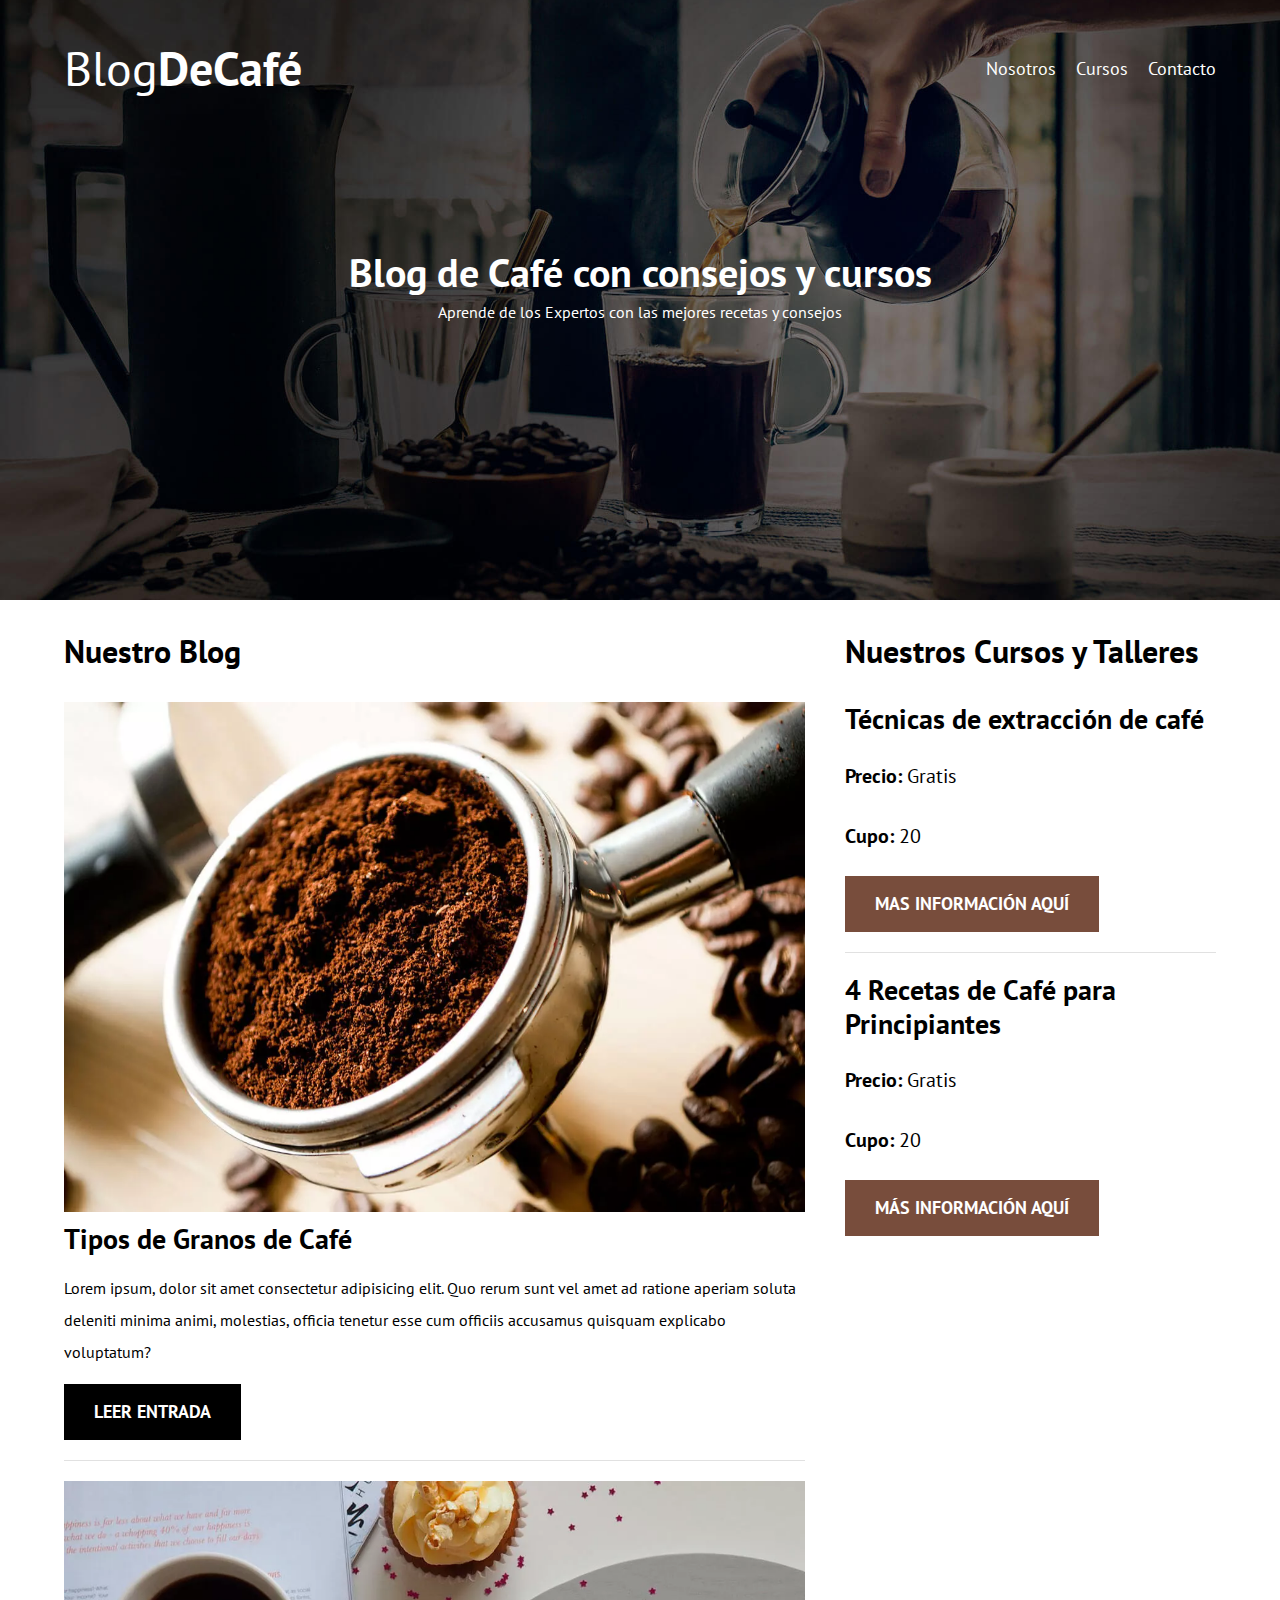
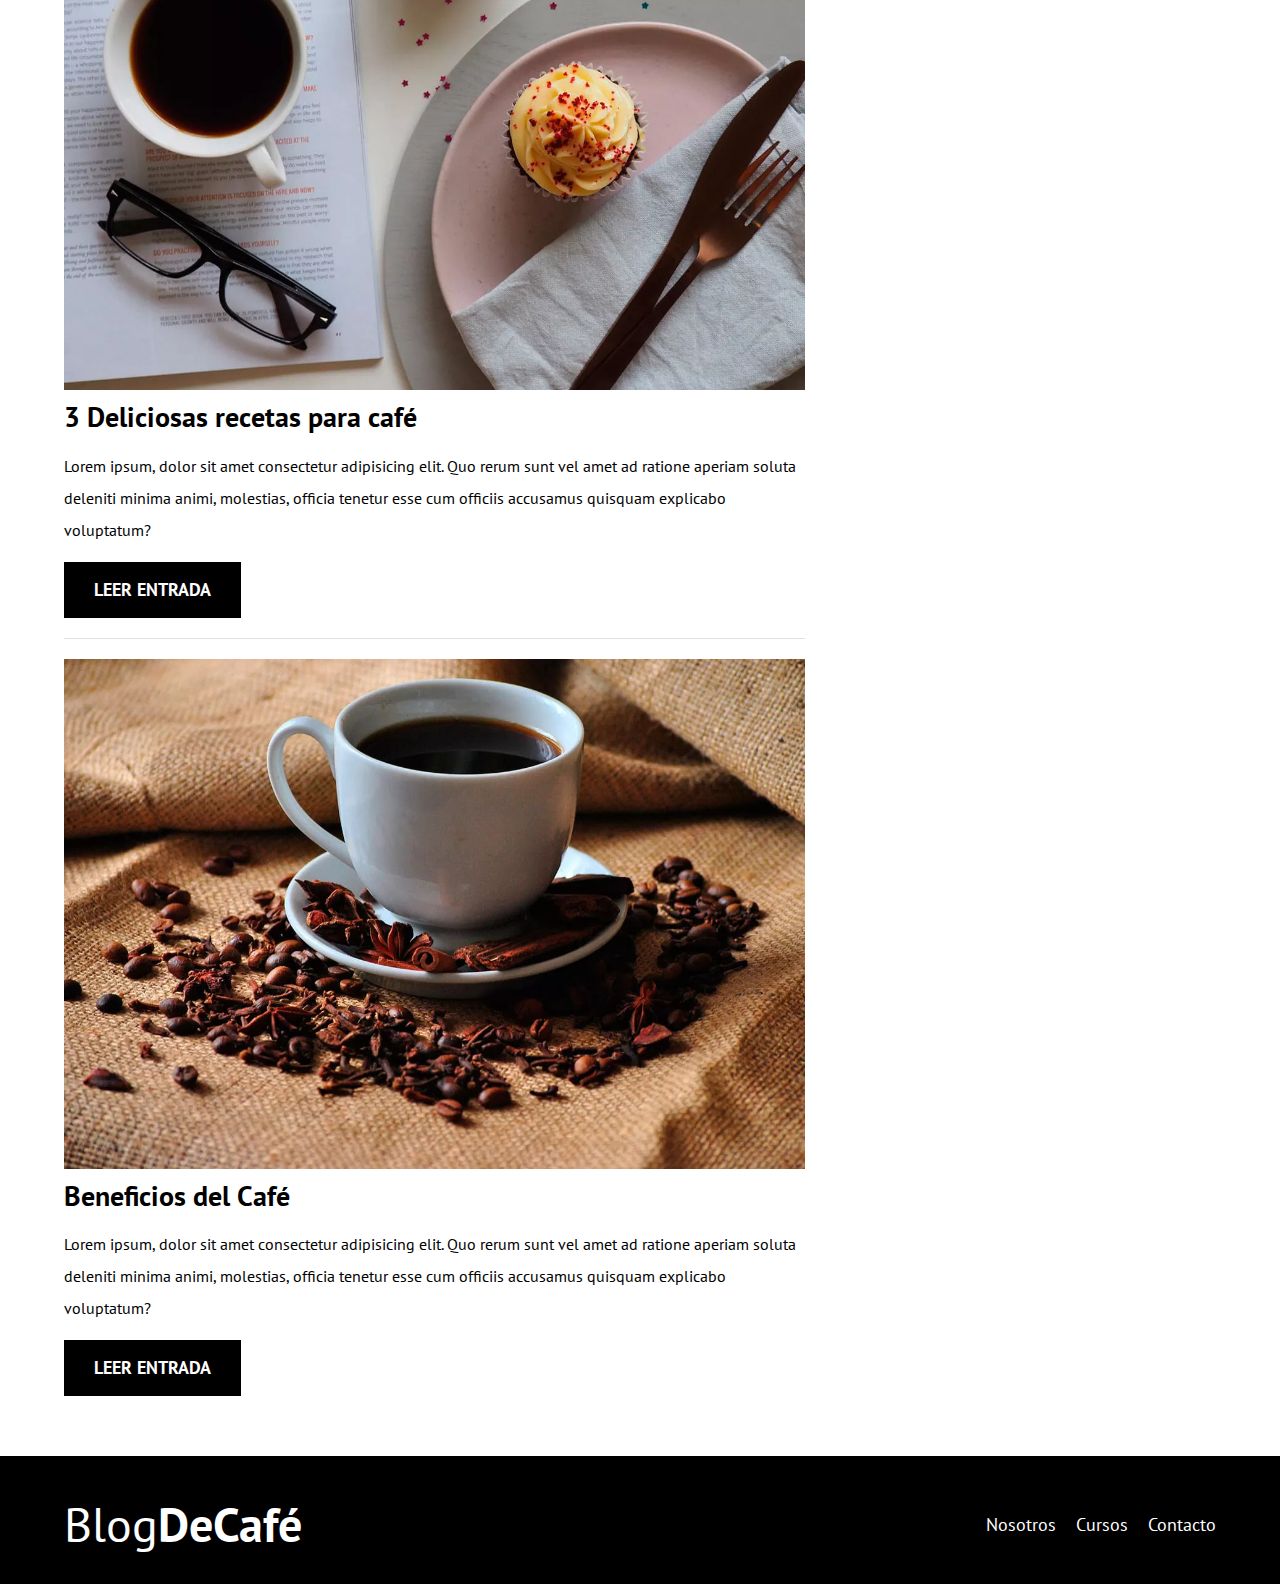
<file: index.html>
<!DOCTYPE html>
<html lang="en">
<head>
    <meta charset="UTF-8">
    <meta http-equiv="X-UA-Compatible" content="IE=edge">
    <meta name="viewport" content="width=device-width, initial-scale=1.0">
    <title>Blog Café - Mammalon</title>
    <meta name="description" content="Página web de blob de café">
    
    <link rel="preconnect" href="https://fonts.gstatic.com">
    <link href="https://fonts.googleapis.com/css2?family=Open+Sans&family=PT+Sans:wght@400;700&display=swap" rel="stylesheet">

    <!-- PreFetch-->
    <link rel="PreFetch" href="nosotros.html" as="document">
    
    <!-- PreLoad -->
    <link rel="PreLoad" href="CSS/normalize.css" as="style">
    <link rel="stylesheet" href="CSS/normalize.css">

    <link rel="PreLoad" href="CSS/style.css" as="style">
    <link rel="stylesheet" href="CSS/style.css">

</head>
<body>
    
    <header class="header">

        <div class="contenedor">
            <div class="barra">
                <a class="logo" href="index.html">
                    <h1 class="logo__nombre no-margin centrar-texto">Blog<span class="logo__bold">DeCafé</span></h1>
                </a>

                <nav class="navegacion">
                    <a href="nosotros.html" class="navegacion__enlace">Nosotros</a>
                    <a href="cursos.html" class="navegacion__enlace">Cursos</a>
                    <a href="contacto.html" class="navegacion__enlace">Contacto</a>
                </nav>
            </div>
        </div>
        <div class="header__texto">
            <h2 class="no-margin">Blog de Café con consejos y cursos</h2>
            <p class="no-margin">Aprende de los Expertos con las mejores recetas y consejos</p>
        </div>
    </header>

    <div class="contenedor contenido-principal">
        <main class="blog">
            <h3>Nuestro Blog</h3>

            <article class="entrada">
                <div class="entrada__imagen">
                    <picture>
                        <source loading='lazy' srcset="img/blog1.webp" type="image/webp">
                        <img loadign='lazy' src="img/blog1.jpg" alt="imagen blog">
                    </picture>
                </div>

                <div class="entrada__contenido">
                    <h4 class="no-margin">Tipos de Granos de Café</h4>
                    <p>Lorem ipsum, dolor sit amet consectetur adipisicing elit. Quo rerum sunt vel amet ad ratione 
                        aperiam soluta deleniti minima animi, molestias, officia tenetur esse cum officiis accusamus quisquam explicabo 
                        voluptatum?</p>
                    <a href="entrada.html" class="boton boton--primario">Leer Entrada</a>
                </div>
            </article>

            <article class="entrada">
                <div class="entrada__imagen">
                    <picture>
                        <source loading='lazy' srcset="img/blog2.webp" type="image/webp">
                        <img loadign='lazy' src="img/blog2.jpg" alt="imagen blog">
                    </picture>
                </div>

                <div class="entrada__contenido">
                    <h4 class="no-margin">3 Deliciosas recetas para café</h4>
                    <p>Lorem ipsum, dolor sit amet consectetur adipisicing elit. Quo rerum sunt vel amet ad ratione 
                        aperiam soluta deleniti minima animi, molestias, officia tenetur esse cum officiis accusamus quisquam explicabo 
                        voluptatum?</p>
                    <a href="entrada.html" class="boton boton--primario">Leer Entrada</a>
                </div>
            </article>

            <article class="entrada">
                <div class="entrada__imagen">
                    <picture>
                        <source loading='lazy' srcset="img/blog3.webp" type="image/webp">
                        <img loadign='lazy' src="img/blog3.jpg" alt="imagen blog">
                    </picture>
                </div>

                <div class="entrada__contenido">
                    <h4 class="no-margin">Beneficios del Café</h4>
                    <p>Lorem ipsum, dolor sit amet consectetur adipisicing elit. Quo rerum sunt vel amet ad ratione 
                        aperiam soluta deleniti minima animi, molestias, officia tenetur esse cum officiis accusamus quisquam explicabo 
                        voluptatum?</p>
                    <a href="entrada.html" class="boton boton--primario">Leer Entrada</a>
                </div>
            </article>
        </main>
        <aside class="siderbar">
            <h3>Nuestros Cursos y Talleres</h3>

            <ul class="cursos no-padding">
                <li class="widget-curso">
                    <h4 class="no-margin">Técnicas de extracción de café</h4>
                    <p class="widget-curso__label">Precio:
                        <span class="widget-curso__info">Gratis</span>
                    </p>
                    <p class="widget-curso__label">Cupo:
                        <span class="widget-curso__info">20</span>
                    </p>
                    <a href="entrada.html" class="boton boton--secundario">Mas Información aquí</a>
                </li>
                <li class="widget-curso">
                    <h4 class="no-margin">4 Recetas de Café para Principiantes</h4>
                    <p class="widget-curso__label">Precio:
                        <span class="widget-curso__info">Gratis</span>
                    </p>
                    <p class="widget-curso__label">Cupo:
                        <span class="widget-curso__info">20</span>
                    </p>
                    <a href="entrada.html" class="boton boton--secundario">Más Información aquí</a>
                </li>
            </ul>
        </aside>

    </div>
    <footer class="footer">

        <div class="contenedor">
            <div class="barra">
                <a class="logo" href="index.html">
                    <h1 class="logo__nombre no-margin centrar-texto">Blog<span class="logo__bold">DeCafé</span></h1>
                    </a>
                <nav class="navegacion">
                    <a href="nosotros.html" class="navegacion__enlace">Nosotros</a>
                    <a href="cursos.html" class="navegacion__enlace">Cursos</a>
                    <a href="contacto.html" class="navegacion__enlace">Contacto</a>                
                </nav>
            </div>
        </div>
    </footer>

    <script src="js/modernizr.js"></script>
</body>
</html>
</file>
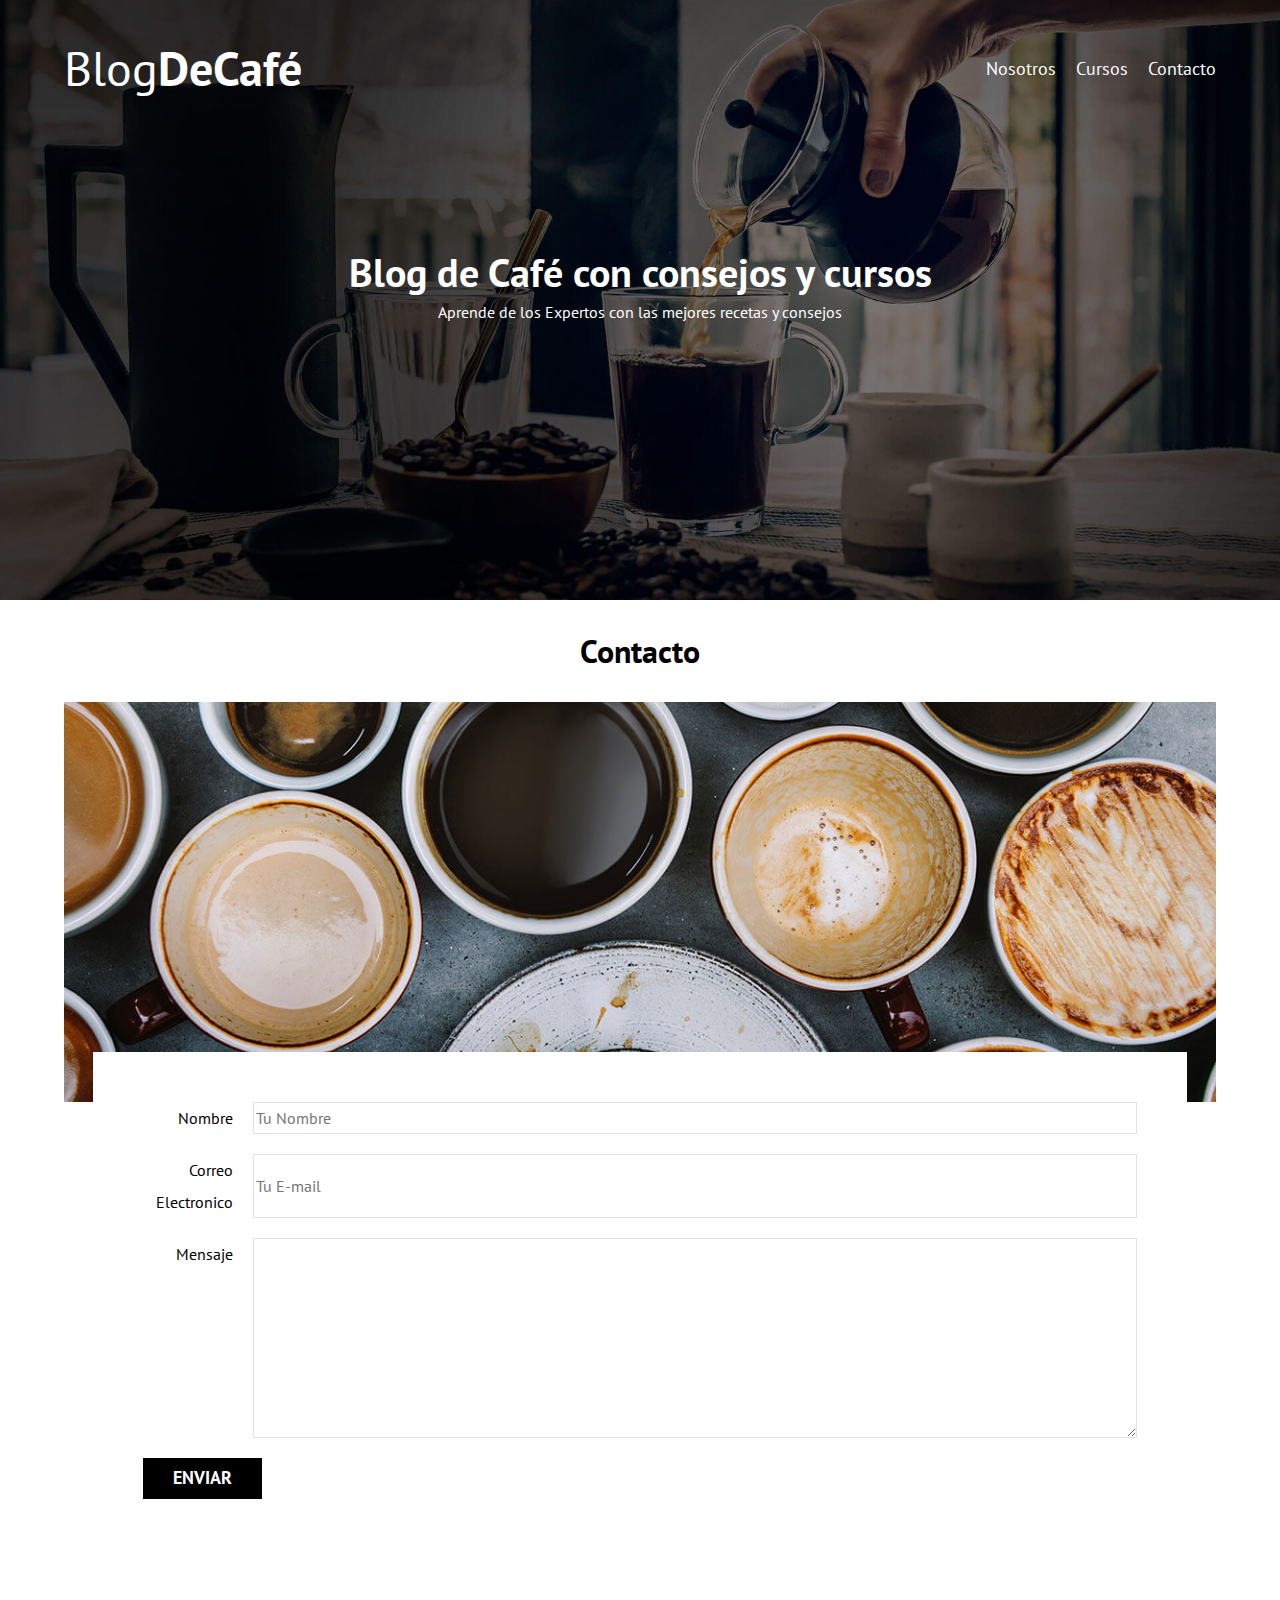
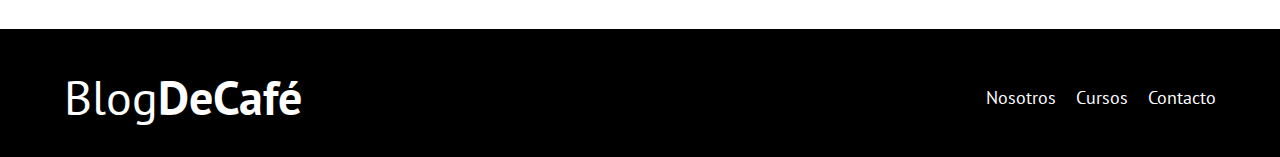
<file: contacto.html>
<!DOCTYPE html>
<html lang="en">
<head>
    <meta charset="UTF-8">
    <meta http-equiv="X-UA-Compatible" content="IE=edge">
    <meta name="viewport" content="width=device-width, initial-scale=1.0">
    <title>Blog Café - Mammalon</title>
    <meta name="description" content="Página web de blob de café">

    <link rel="stylesheet" href="CSS/normalize.css">
    <link rel="preconnect" href="https://fonts.gstatic.com">
    <link href="https://fonts.googleapis.com/css2?family=Open+Sans&family=PT+Sans:wght@400;700&display=swap" rel="stylesheet">
    <link rel="stylesheet" href="CSS/style.css">
</head>
<body>
    
    <header class="header">

        <div class="contenedor">
            <div class="barra">
                <a class="logo" href="index.html">
                    <h1 class="logo__nombre no-margin centrar-texto">Blog<span class="logo__bold">DeCafé</span></h1>
                </a>

                <nav class="navegacion">
                    <a href="nosotros.html" class="navegacion__enlace">Nosotros</a>
                    <a href="cursos.html" class="navegacion__enlace">Cursos</a>
                    <a href="contacto.html" class="navegacion__enlace">Contacto</a>
                </nav>
            </div>
        </div>
        <div class="header__texto">
            <h2 class="no-margin">Blog de Café con consejos y cursos</h2>
            <p class="no-margin">Aprende de los Expertos con las mejores recetas y consejos</p>
        </div>
    </header>

    <main class="contenedor">
        <h3 class="centrar-texto">Contacto</h3>

        <div class="contacto-bg"> </div>

        <form class="formulario">
            <div class="campo">
                <label class="campo__label" for="nombre">Nombre</label>
                <input class="campo__field" type="text" placeholder="Tu Nombre" id="nombre">
            </div>
            <div class="campo">
                <label class="campo__label" for="email">Correo Electronico</label>
                <input class="campo__field" type="email" placeholder="Tu E-mail" id="email">
            </div>
            <div class="campo">
                <label class="campo__label" for="mensaje">Mensaje</label>
                <textarea class="campo__field campo__field--textarea" id="mensaje" cols="30" rows="10"></textarea>
            </div>

            <div class="campo">
                <input type="submit" value="Enviar" class="boton boton--primario">
            </div>
        </form>
    </main>

    <footer class="footer">

        <div class="contenedor">
            <div class="barra">
                <a class="logo" href="index.html">
                    <h1 class="logo__nombre no-margin centrar-texto">Blog<span class="logo__bold">DeCafé</span></h1>
                    </a>
                <nav class="navegacion">
                    <a href="nosotros.html" class="navegacion__enlace">Nosotros</a>
                    <a href="cursos.html" class="navegacion__enlace">Cursos</a>
                    <a href="contacto.html" class="navegacion__enlace">Contacto</a>                
                </nav>
            </div>
        </div>
    </footer>

    <script src="js/modernizr.js"></script>
</body>
</html>
</file>
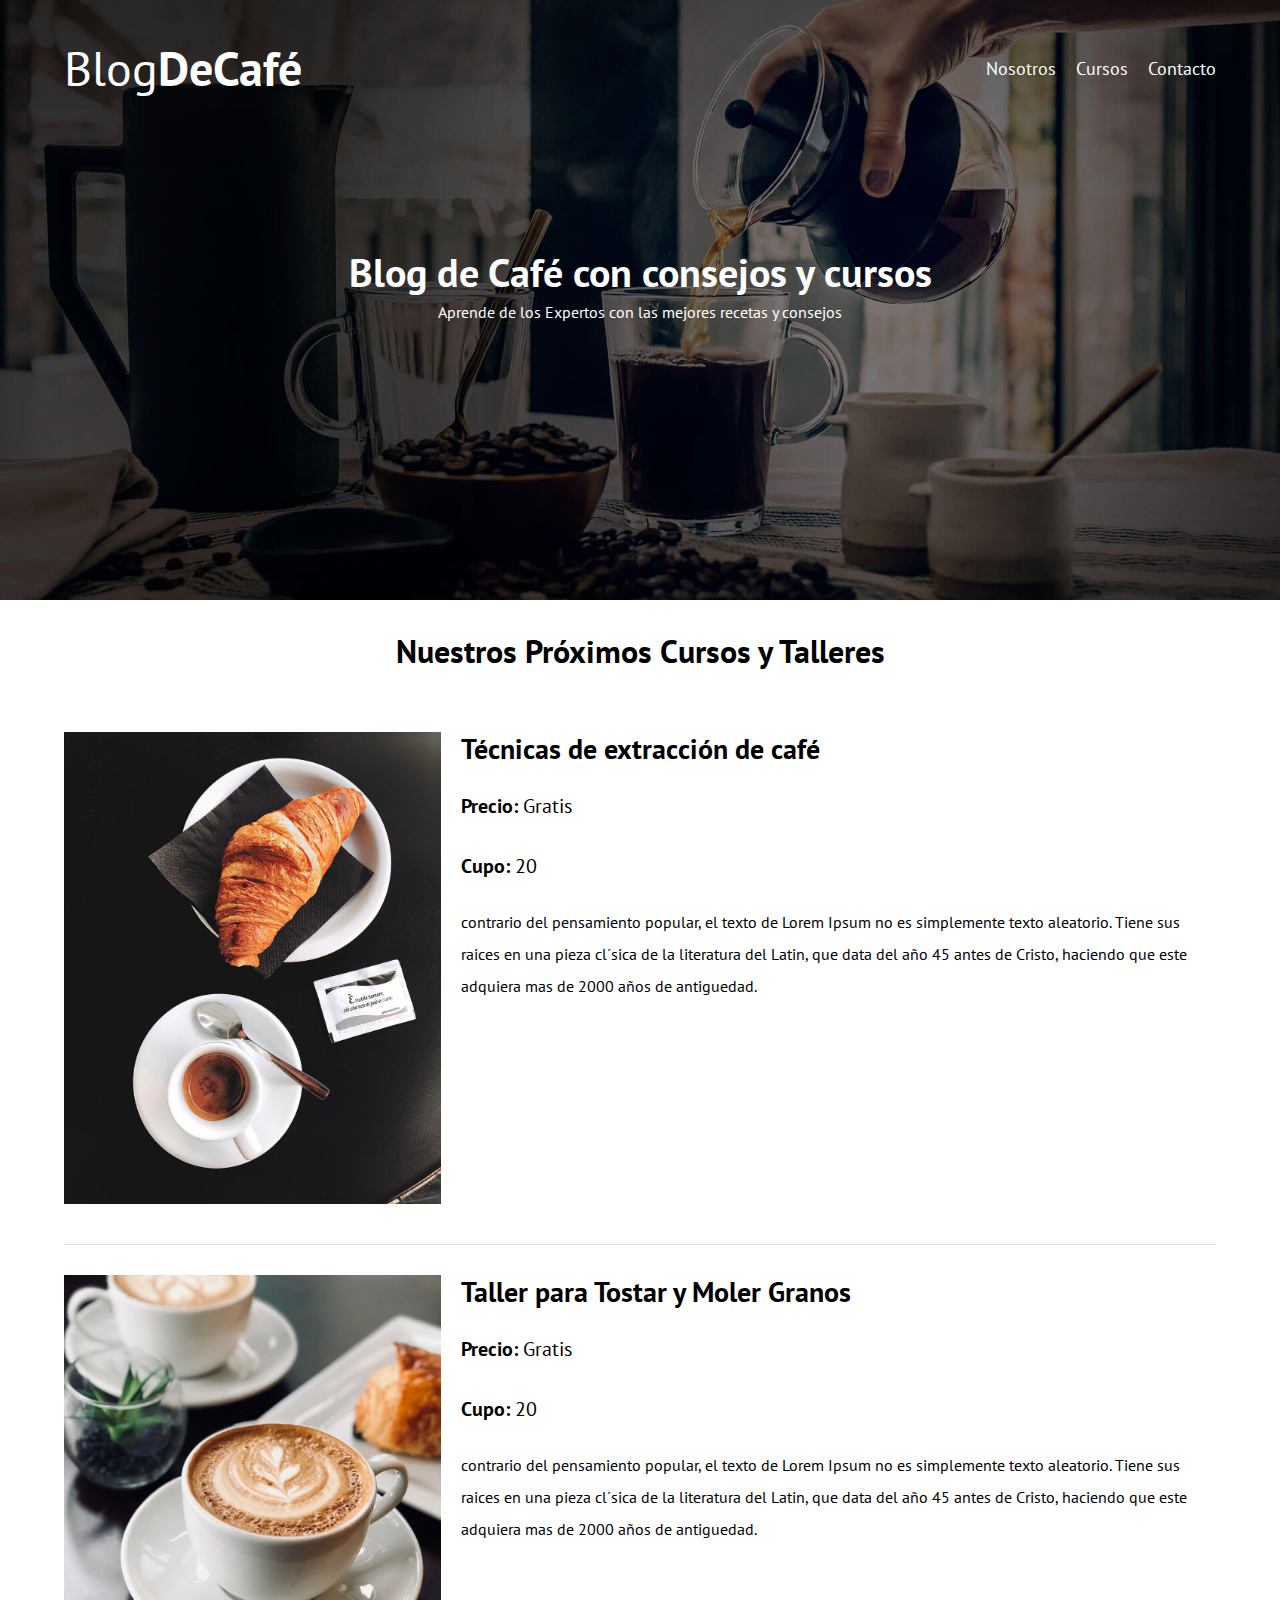
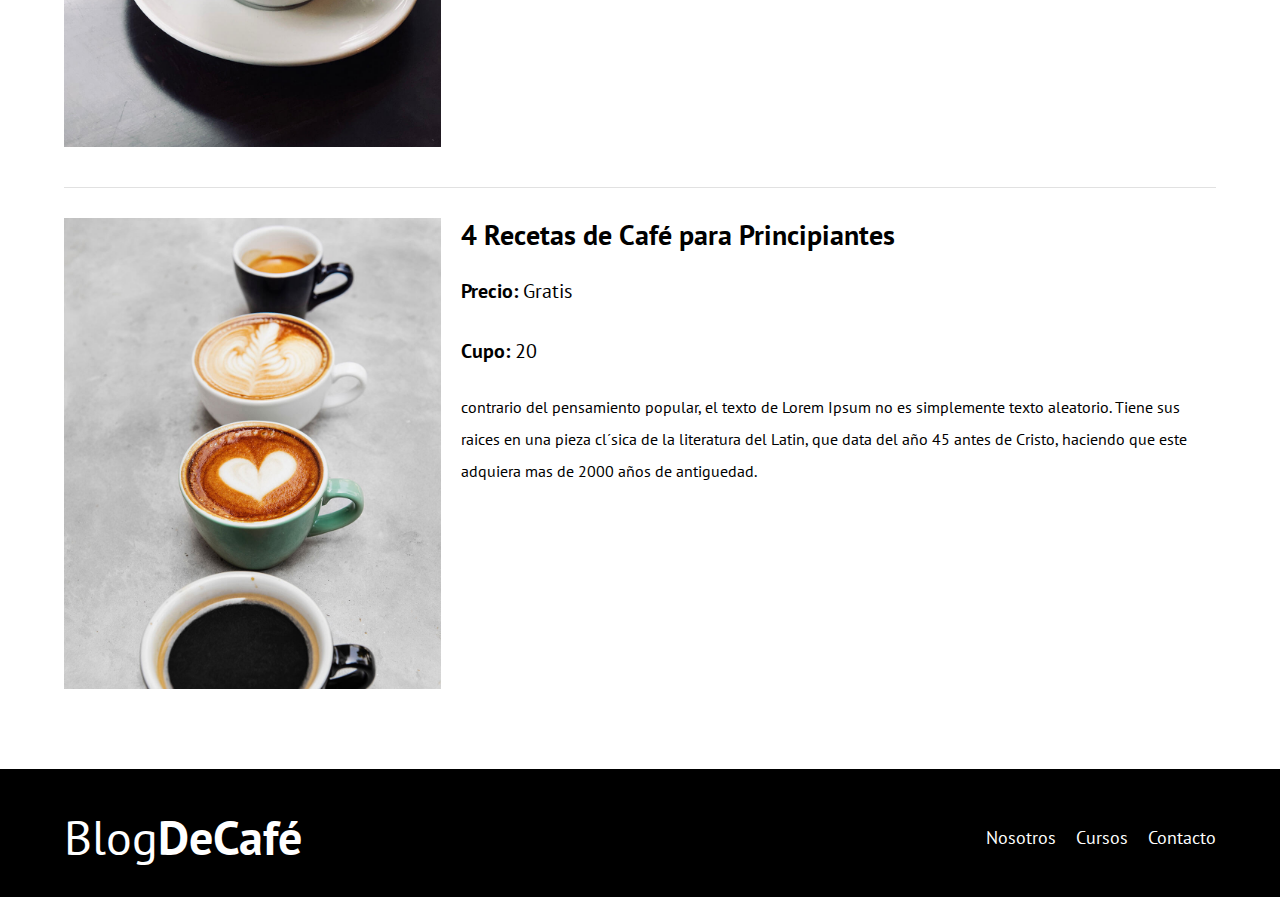
<file: cursos.html>
<!DOCTYPE html>
<html lang="en">
<head>
    <meta charset="UTF-8">
    <meta http-equiv="X-UA-Compatible" content="IE=edge">
    <meta name="viewport" content="width=device-width, initial-scale=1.0">
    <title>Blog Café - Mammalon</title>
    <meta name="description" content="Página web de blob de café">


    <link rel="stylesheet" href="CSS/normalize.css">
    <link rel="preconnect" href="https://fonts.gstatic.com">
    <link href="https://fonts.googleapis.com/css2?family=Open+Sans&family=PT+Sans:wght@400;700&display=swap" rel="stylesheet">
    <link rel="stylesheet" href="CSS/style.css">
</head>
<body>
    
    <header class="header">

        <div class="contenedor">
            <div class="barra">
                <a class="logo" href="index.html">
                    <h1 class="logo__nombre no-margin centrar-texto">Blog<span class="logo__bold">DeCafé</span></h1>
                </a>

                <nav class="navegacion">
                    <a href="nosotros.html" class="navegacion__enlace">Nosotros</a>
                    <a href="cursos.html" class="navegacion__enlace">Cursos</a>
                    <a href="contacto.html" class="navegacion__enlace">Contacto</a>
                </nav>
            </div>
        </div>
        <div class="header__texto">
            <h2 class="no-margin">Blog de Café con consejos y cursos</h2>
            <p class="no-margin">Aprende de los Expertos con las mejores recetas y consejos</p>
        </div>
    </header>

    <main class="contenedor">
        <h3 class="centrar-texto">Nuestros Próximos Cursos y Talleres</h3>

        <div class="curso">
            <div class="curso__imagen">
                <img src="img/curso1.jpg" alt="Imagen de curso">
            </div>

            <div class="curso__informacion">
                <h4 class="no-margin">Técnicas de extracción de café</h4>
                <p class="curso__label">Precio:
                    <span class="curso__info">Gratis</span>
                </p>
                <p class="curso__label">Cupo:
                    <span class="curso__info">20</span>
                </p>
                <p class="curso__descripcion">
                    contrario del pensamiento popular, el texto de Lorem Ipsum no es simplemente texto aleatorio. Tiene sus raices en una pieza cl´sica de la literatura del Latin, que data del año 45 antes de Cristo, haciendo que este adquiera mas de 2000 años de antiguedad.
                </p>
            </div> <!---curso__informacion-->
        </div> <!---curso-->

        <div class="curso">
            <div class="curso__imagen">
                <img src="img/curso2.jpg" alt="Imagen de curso">
            </div>

            <div class="curso__informacion">
                <h4 class="no-margin">Taller para Tostar y Moler Granos</h4>
                <p class="curso__label">Precio:
                    <span class="curso__info">Gratis</span>
                </p>
                <p class="curso__label">Cupo:
                    <span class="curso__info">20</span>
                </p>
                <p class="curso__descripcion">
                    contrario del pensamiento popular, el texto de Lorem Ipsum no es simplemente texto aleatorio. Tiene sus raices en una pieza cl´sica de la literatura del Latin, que data del año 45 antes de Cristo, haciendo que este adquiera mas de 2000 años de antiguedad.
                </p>
            </div> <!---curso__informacion-->
        </div> <!---curso-->

        <div class="curso">
            <div class="curso__imagen">
                <img src="img/curso3.jpg" alt="Imagen de curso">
            </div>

            <div class="curso__informacion">
                <h4 class="no-margin">4 Recetas de Café para Principiantes</h4>
                <p class="curso__label">Precio:
                    <span class="curso__info">Gratis</span>
                </p>
                <p class="curso__label">Cupo:
                    <span class="curso__info">20</span>
                </p>
                <p class="curso__descripcion">
                    contrario del pensamiento popular, el texto de Lorem Ipsum no es simplemente texto aleatorio. Tiene sus raices en una pieza cl´sica de la literatura del Latin, que data del año 45 antes de Cristo, haciendo que este adquiera mas de 2000 años de antiguedad.
                </p>
            </div> <!---curso__informacion-->
        </div> <!---curso-->

    </main>

    <footer class="footer">

        <div class="contenedor">
            <div class="barra">
                <a class="logo" href="index.html">
                    <h1 class="logo__nombre no-margin centrar-texto">Blog<span class="logo__bold">DeCafé</span></h1>
                    </a>
                <nav class="navegacion">
                    <a href="nosotros.html" class="navegacion__enlace">Nosotros</a>
                    <a href="cursos.html" class="navegacion__enlace">Cursos</a>
                    <a href="contacto.html" class="navegacion__enlace">Contacto</a>                
                </nav>
            </div>
        </div>
    </footer>

    <script src="js/modernizr.js"></script>
</body>
</html>
</file>
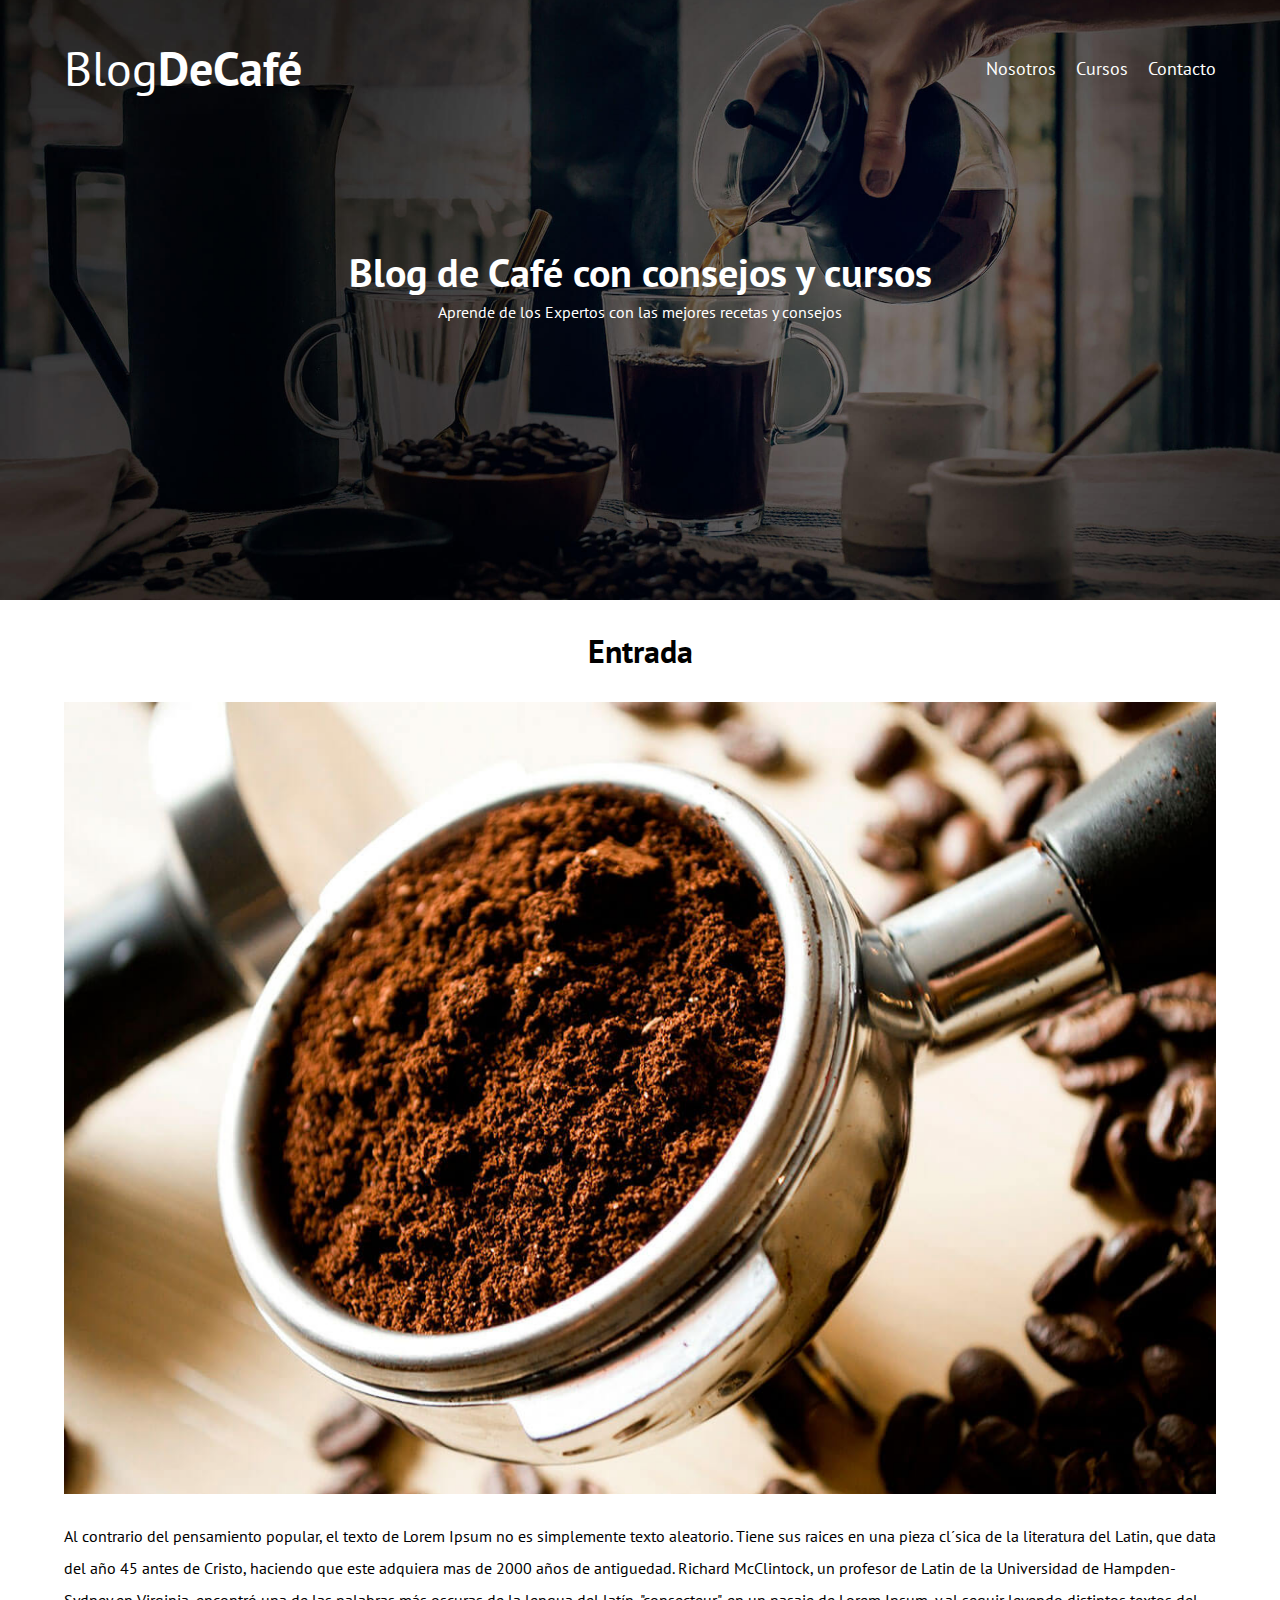
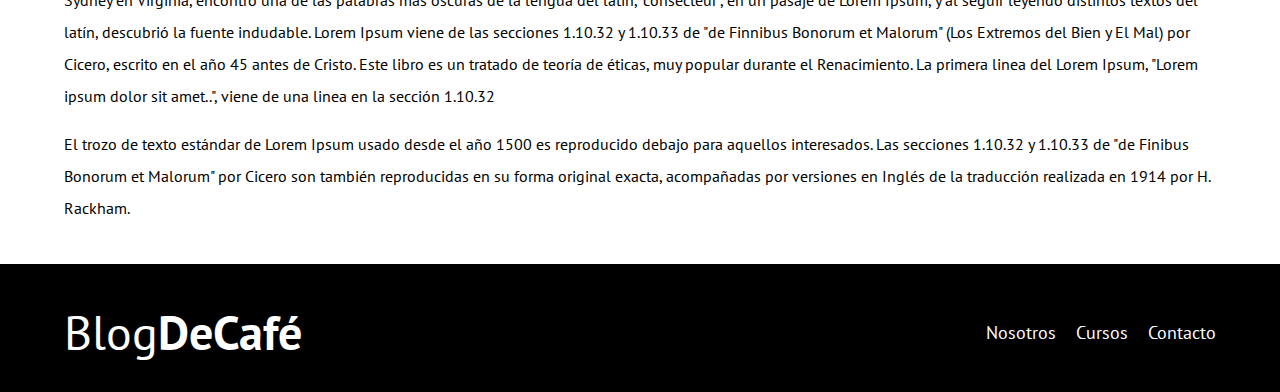
<file: entrada.html>
<!DOCTYPE html>
<html lang="en">
<head>
    <meta charset="UTF-8">
    <meta http-equiv="X-UA-Compatible" content="IE=edge">
    <meta name="viewport" content="width=device-width, initial-scale=1.0">
    <title>Blog Café - Mammalon</title>
    <meta name="description" content="Página web de blob de café">

    <link rel="stylesheet" href="CSS/normalize.css">
    <link rel="preconnect" href="https://fonts.gstatic.com">
    <link href="https://fonts.googleapis.com/css2?family=Open+Sans&family=PT+Sans:wght@400;700&display=swap" rel="stylesheet">
    <link rel="stylesheet" href="CSS/style.css">
</head>
<body>
    
    <header class="header">

        <div class="contenedor">
            <div class="barra">
                <a class="logo" href="index.html">
                    <h1 class="logo__nombre no-margin centrar-texto">Blog<span class="logo__bold">DeCafé</span></h1>
                </a>

                <nav class="navegacion">
                    <a href="nosotros.html" class="navegacion__enlace">Nosotros</a>
                    <a href="cursos.html" class="navegacion__enlace">Cursos</a>
                    <a href="contacto.html" class="navegacion__enlace">Contacto</a>
                </nav>
            </div>
        </div>
        <div class="header__texto">
            <h2 class="no-margin">Blog de Café con consejos y cursos</h2>
            <p class="no-margin">Aprende de los Expertos con las mejores recetas y consejos</p>
        </div>
    </header>

    <main class="contenedor">
        <h3 class="centrar-texto">Entrada</h3>

        <img src="img/blog1.jpg" alt="Imagen de Entrada">

        <p>
            Al contrario del pensamiento popular, el texto de Lorem Ipsum no es simplemente texto aleatorio. Tiene sus raices en una pieza cl´sica de la literatura del Latin, que data del año 45 antes de Cristo, haciendo que este adquiera mas de 2000 años de antiguedad. Richard McClintock, un profesor de Latin de la Universidad de Hampden-Sydney en Virginia, encontró una de las palabras más oscuras de la lengua del latín, "consecteur", en un pasaje de Lorem Ipsum, y al seguir leyendo distintos textos del latín, descubrió la fuente indudable. Lorem Ipsum viene de las secciones 1.10.32 y 1.10.33 de "de Finnibus Bonorum et Malorum" (Los Extremos del Bien y El Mal) por Cicero, escrito en el año 45 antes de Cristo. Este libro es un tratado de teoría de éticas, muy popular durante el Renacimiento. La primera linea del Lorem Ipsum, "Lorem ipsum dolor sit amet..", viene de una linea en la sección 1.10.32
        </p>
        <p>
            El trozo de texto estándar de Lorem Ipsum usado desde el año 1500 es reproducido debajo para aquellos interesados. Las secciones 1.10.32 y 1.10.33 de "de Finibus Bonorum et Malorum" por Cicero son también reproducidas en su forma original exacta, acompañadas por versiones en Inglés de la traducción realizada en 1914 por H. Rackham.
        </p>
    </main>

    <footer class="footer">

        <div class="contenedor">
            <div class="barra">
                <a class="logo" href="index.html">
                    <h1 class="logo__nombre no-margin centrar-texto">Blog<span class="logo__bold">DeCafé</span></h1>
                    </a>
                <nav class="navegacion">
                    <a href="nosotros.html" class="navegacion__enlace">Nosotros</a>
                    <a href="cursos.html" class="navegacion__enlace">Cursos</a>
                    <a href="contacto.html" class="navegacion__enlace">Contacto</a>                
                </nav>
            </div>
        </div>
    </footer>

    <script src="js/modernizr.js"></script>
</body>
</html>
</file>
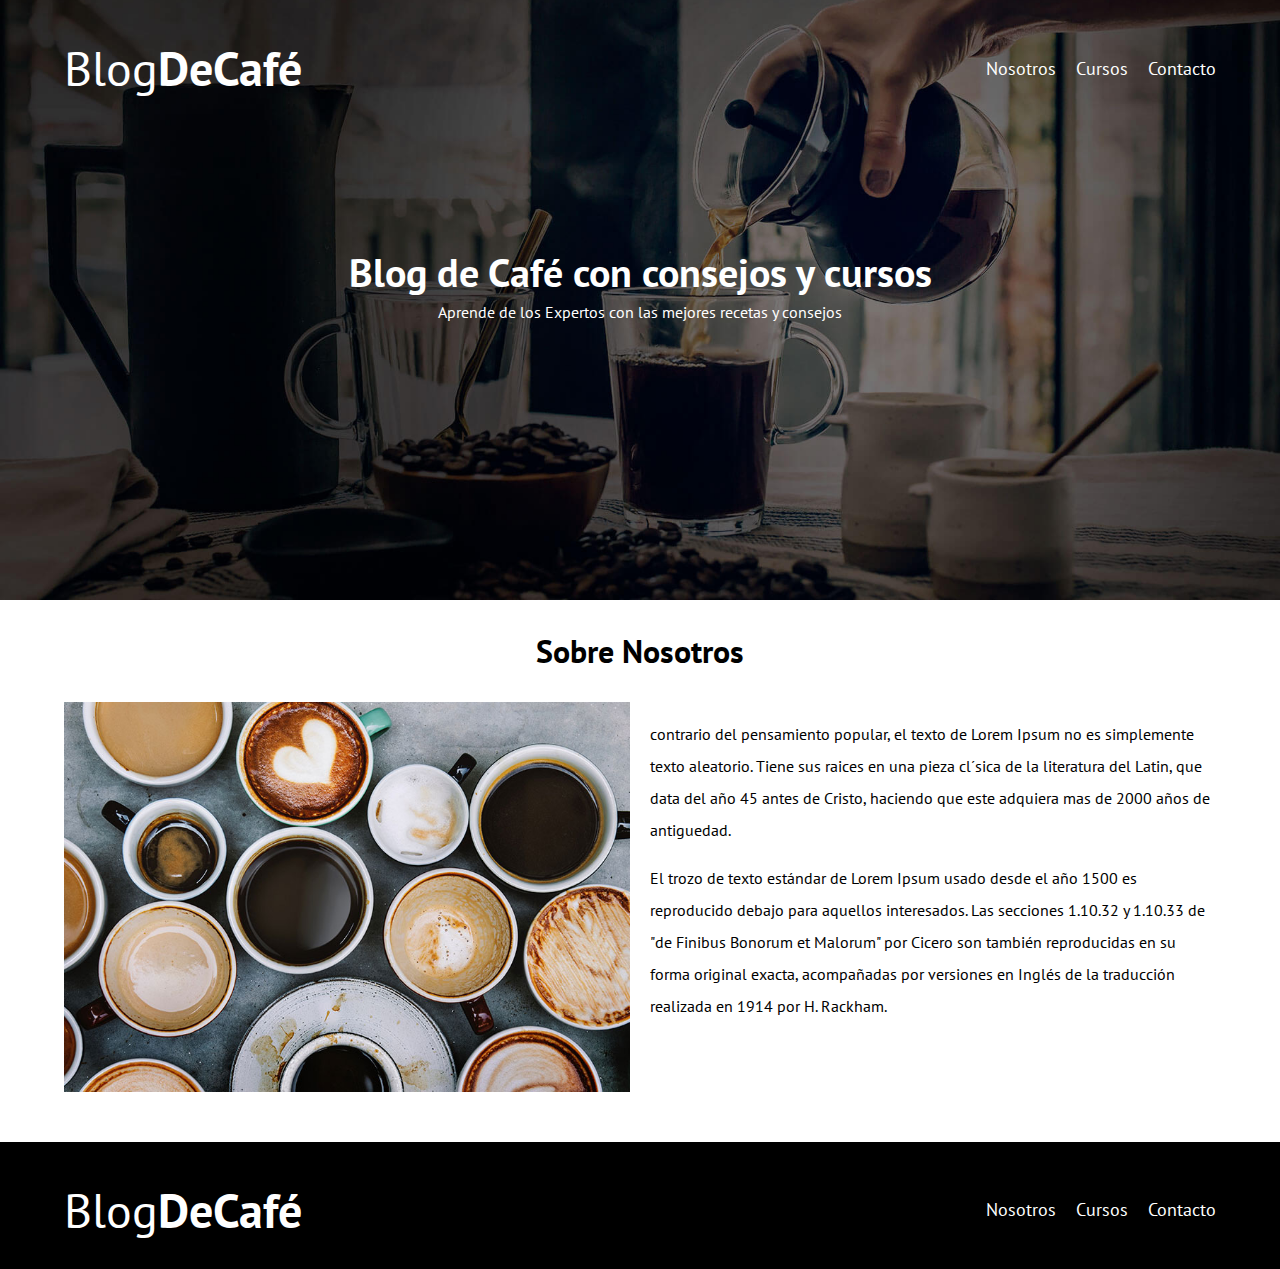
<file: nosotros.html>
<!DOCTYPE html>
<html lang="en">
<head>
    <meta charset="UTF-8">
    <meta http-equiv="X-UA-Compatible" content="IE=edge">
    <meta name="viewport" content="width=device-width, initial-scale=1.0">
    <title>Blog Café - Mammalon</title>
    <meta name="description" content="Página web de blob de café">

    <link rel="stylesheet" href="CSS/normalize.css">
    <link rel="preconnect" href="https://fonts.gstatic.com">
    <link href="https://fonts.googleapis.com/css2?family=Open+Sans&family=PT+Sans:wght@400;700&display=swap" rel="stylesheet">
    <link rel="stylesheet" href="CSS/style.css">
</head>
<body>
    
    <header class="header">

        <div class="contenedor">
            <div class="barra">
                <a class="logo" href="index.html">
                    <h1 class="logo__nombre no-margin centrar-texto">Blog<span class="logo__bold">DeCafé</span></h1>
                </a>

                <nav class="navegacion">
                    <a href="nosotros.html" class="navegacion__enlace">Nosotros</a>
                    <a href="cursos.html" class="navegacion__enlace">Cursos</a>
                    <a href="contacto.html" class="navegacion__enlace">Contacto</a>
                </nav>
            </div>
        </div>
        <div class="header__texto">
            <h2 class="no-margin">Blog de Café con consejos y cursos</h2>
            <p class="no-margin">Aprende de los Expertos con las mejores recetas y consejos</p>
        </div>
    </header>

    <main class="contenedor">
        <h3 class="centrar-texto">Sobre Nosotros</h3>

        <div class="sobre-nosotros">
            <div class="sobre-nosotros__imagen">
                <img src="img/nosotros.jpg" alt="Imagen nosotros">
            </div>

            <div class="sobre-nosotros__texto">
                <p> contrario del pensamiento popular, el texto de Lorem Ipsum no es simplemente texto aleatorio. Tiene sus raices en una pieza cl´sica de la literatura del Latin, que data del año 45 antes de Cristo, haciendo que este adquiera mas de 2000 años de antiguedad.  </p>

                <p> El trozo de texto estándar de Lorem Ipsum usado desde el año 1500 es reproducido debajo para aquellos interesados. Las secciones 1.10.32 y 1.10.33 de "de Finibus Bonorum et Malorum" por Cicero son también reproducidas en su forma original exacta, acompañadas por versiones en Inglés de la traducción realizada en 1914 por H. Rackham. </p>
            </div>
        </div>
    </main>

    <footer class="footer">

        <div class="contenedor">
            <div class="barra">
                <a class="logo" href="index.html">
                    <h1 class="logo__nombre no-margin centrar-texto">Blog<span class="logo__bold">DeCafé</span></h1>
                    </a>
                <nav class="navegacion">
                    <a href="nosotros.html" class="navegacion__enlace">Nosotros</a>
                    <a href="cursos.html" class="navegacion__enlace">Cursos</a>
                    <a href="contacto.html" class="navegacion__enlace">Contacto</a>                
                </nav>
            </div>
        </div>
    </footer>

    <script src="js/modernizr.js"></script>
</body>
</html>
</file>
<file: CSS/style.css>
:root {
    --fuenteHeding: 'PT Sans', sans-serif;
    --fuenteParafos: 'Open Sans', sans-serif;

    --primario: #784d3c;
    --blanco: #FFFFFF;
    --negro: #000000;
    --gris: #E1E1E1;
}

html {
    box-sizing: border-box;
    font-size: 62.5%; /* 1 rem = 10 px */
}
*, *:before, *:after {
    box-sizing: inherit;
}
body {
    font-family: var(--fuenteHeding);
    font-size: 1.6rem;
    line-height: 2;
}

/** Globales **/
.contenedor {
    max-width: 120rem;
    width: 90%;
    margin: 0 auto;
}

a {
    text-decoration: none;
}
h1, h2, h3, h4 {
    font-family: var(--fuenteHeding);
    line-height: 1.2;
}
h1 {
    font-size: 4.8rem;
}
h2 {
    font-size: 4rem;
}
h3 {
    font-size: 3.2rem;
}
h4 {
    font-size: 2.8rem;
}
img {
    max-width: 100%;
}

/* Utilidades */
.no-margin {
    margin: 0;
}
.no-padding {
    padding: 0;
}
.centrar-texto {
    text-align: center;
}

/** header **/
.webp .header {
    background-image: url(../img/banner.webp); 
}
.header {
    background-image: url(../img/banner.jpg);     
    height: 60rem;
    background-size: cover;
    background-repeat: no-repeat;
    background-position: center center;
}
.header__texto {
    text-align: center;    
    color: var(--blanco);
    margin-top: 5rem;
}
@media (min-width: 768px) {
    .header__texto {
        margin-top: 15rem;
    }
}
.barra {
    padding-top: 4rem;
}

@media (min-width: 768px) {
    .barra {
        display: flex;
        justify-content: space-between;
        align-items: center;
    }
}
.logo {
    color: var(--blanco);
}
.logo__nombre {
    font-weight: 400;
}
.logo__bold {
    font-weight: 700;
}

@media (min-width: 768px) {
    .navegacion {
        display: flex;
        gap: 2rem;
    }
}
.navegacion__enlace {
    display: block;
    text-align: center;
    font-size: 1.8rem;
    color: var(--blanco);
}

@media (min-width: 768px) {
    .contenido-principal {
        display: grid;
        grid-template-columns: 2fr 1fr;
        column-gap: 4rem;
    }
}

.entrada {
    border-bottom: 1px solid var(--gris);
    margin-bottom: 2rem;
}
.entrada:last-of-type {
    border: none;
    margin-bottom: 0;
}
.boton {
    display: block;
    font-family: var(--fuenteHeding);
    color: var(--blanco);
    text-align: center;
    padding: 1rem 3rem;
    font-size: 1.8rem;
    text-transform: uppercase;
    font-weight: 700;
    margin-bottom: 2rem;
    border: none;
}
@media (min-width: 768px) {
    .boton {
        display: inline-block;
    }
}
.boton:hover {
    cursor: pointer;
}
.boton--primario {
    background-color: var(--negro);
}
.boton--secundario {
    background-color: var(--primario);
}

.cursos {
    list-style: none;
}

.widget-curso {
    border-bottom: 1px solid var(--gris);
    margin-bottom: 2rem;
}
.widget-curso:last-of-type {
    border-bottom: none;
    margin-bottom: 0;
}
.widget-curso__label {
    font-family: var(--fuenteHeding);
    font-weight: bold;
}
.widget-curso__info {
    font-weight: 400;
}
.widget-curso__label,
.widget-curso__info {
    font-size: 2rem;
}

.footer {
    background-color: var(--negro);
    padding-bottom: 3rem;
    margin-top: 4rem;
}

/** Sobre nosotros **/

@media (min-width: 768px) {
    .sobre-nosotros {
        display: flex;
        gap: 2rem;
    }
    .sobre-nosotros__imagen,
    .sobre-nosotros__texto {
        flex-basis: 50%;
    }

        /* Forma mas facil con GRID */
    .sobre-nosotros {
        display: grid;
        grid-template-columns: repeat(2, 1fr);
        column-gap: 2rem;
    }
}

/** Cursos **/
.curso {
    padding: 3rem 0;
    border-bottom: 1px solid var(--gris);
}
@media (min-width: 768px) {
    .curso {
        display: grid;
        grid-template-columns: 1fr 2fr;
        column-gap: 2rem;
    }
}

/* Esto no es totalmente necesario, lo podemos poner arriba */

.curso:last-of-type {
    border: none
}

.curso__label {
    font-family: var(--fuenteHeding);
    font-weight: bold;
}
.curso__info {
    font-weight: 400;
}
.curso__label,
.curso__info {
    font-size: 2rem;
}

/** Contacto **/
.contacto-bg {
    background-image: url(../img/contacto.jpg);
    height: 40rem;
    background-size: cover;
    background-repeat: no-repeat;
}

/** Formulario **/

.formulario {
    background-color: var(--blanco);
    margin: -5rem auto 0 auto;
    width: 95%;
    padding: 5rem;

}
.campo {
    display: flex;
    margin-bottom: 2rem;
    gap: 2rem;
}
.campo__label {
    flex: 0 0 9rem;
    text-align: right;
}
.campo__field {
    flex: 1;
    border: 1px solid var(--gris);
}
.campo__field--textarea{
    height: 200px;
}
</file>
